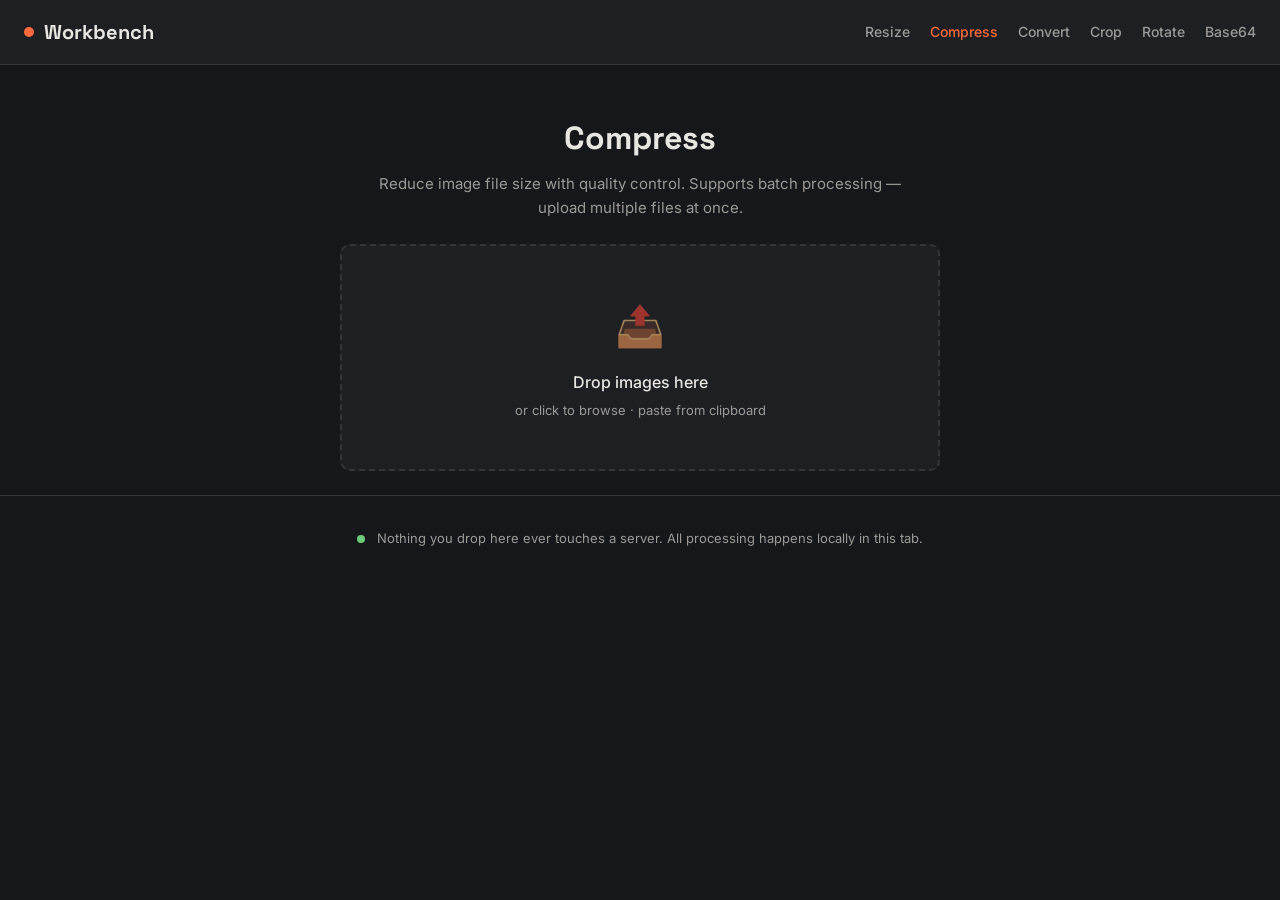
<file: compress/index.html>
<!DOCTYPE html>
<html lang="en">
<head>
<meta charset="UTF-8">
<meta name="viewport" content="width=device-width, initial-scale=1.0">
<title>Compress — Workbench</title>
<meta name="description" content="Reduce image file size with quality control and batch processing. All compression happens in your browser.">
<link rel="preconnect" href="https://fonts.googleapis.com">
<link rel="preconnect" href="https://fonts.gstatic.com" crossorigin>
<link href="https://fonts.googleapis.com/css2?family=Space+Grotesk:wght@600;700&family=Inter:wght@400;500;600&family=JetBrains+Mono:wght@400;500;700&display=swap" rel="stylesheet">
<link rel="stylesheet" href="/shared/style.css">
<style>
.compress-readout .readout-item:first-child { grid-column: 1 / -1; }
.compress-readout { grid-template-columns: 1fr 1fr; }
.compress-readout .savings-row {
  grid-column: 1 / -1;
  display: flex;
  justify-content: center;
  align-items: baseline;
  gap: 8px;
  padding-top: 8px;
  border-top: 1px solid var(--border);
}
.compress-readout .savings-number {
  font-family: var(--font-mono);
  font-size: 1.75rem;
  font-weight: 700;
  color: var(--success);
}
.compress-readout .savings-label {
  font-size: 0.75rem;
  color: var(--text-dim);
  text-transform: uppercase;
  letter-spacing: 0.06em;
}
</style>
</head>
<body>

<a href="#mainContent" class="skip-link">Skip to content</a>

<div class="top-bar">
  <a href="/" class="logo"><span class="logo-dot"></span>Workbench</a>
  <nav class="nav-links" aria-label="Tool navigation">
    <a href="/resize/">Resize</a>
    <a href="/compress/" class="active" aria-current="page">Compress</a>
    <a href="/convert/">Convert</a>
    <a href="/crop/">Crop</a>
    <a href="/rotate/">Rotate</a>
    <a href="/base64/">Base64</a>
  </nav>
</div>

<main id="mainContent">
<div class="page-header">
  <h1>Compress</h1>
  <p>Reduce image file size with quality control. Supports batch processing — upload multiple files at once.</p>
</div>

<div id="dropSection">
  <div class="dropzone dropzone-centered" id="compressDropzone">
    <div class="drop-icon">&#128228;</div>
    <div class="drop-text">Drop images here</div>
    <div class="drop-sub">or click to browse &middot; paste from clipboard</div>
    <input type="file" accept="image/*" multiple aria-label="Select images to compress">
  </div>
</div>

<div class="workbench" id="workbench" style="display:none;">
  <div class="preview-panel">
    <canvas id="previewCanvas"></canvas>
  </div>
  <div class="control-panel">
    <div class="control-group">
      <div class="range-header">
        <label for="qualitySlider">Quality</label>
        <span class="range-value" id="qualityDisplay">82</span>
      </div>
      <input type="range" id="qualitySlider" min="1" max="100" value="82">
    </div>
    <div class="control-group">
      <label for="formatSelect">Output Format</label>
      <select id="formatSelect">
        <option value="original">Keep original</option>
        <option value="jpeg">Force JPEG</option>
        <option value="webp">Force WebP</option>
      </select>
    </div>
    <div class="readout compress-readout" id="readout">
      <div class="readout-item">
        <div class="readout-label">Original Size</div>
        <div class="readout-value original-size" id="origSize">--</div>
      </div>
      <div class="readout-item">
        <div class="readout-label">Compressed Size</div>
        <div class="readout-value accent" id="compressedSize">--</div>
      </div>
      <div class="savings-row">
        <span class="savings-label">You saved</span>
        <span class="savings-number" id="savingsPct">--</span>
      </div>
    </div>
    <button class="btn btn-download" id="downloadBtn">Download Compressed</button>
    <button class="btn-startover" id="startOverBtn">Start Over</button>
    <div class="batch-list" id="batchList"></div>
    <div id="batchActions" style="display:none;">
      <button class="btn btn-secondary" id="downloadAllBtn" style="width:100%;">Download All</button>
    </div>
  </div>
</div>
</main>

<footer class="privacy-note">
  <span class="privacy-dot"></span>
  Nothing you drop here ever touches a server. All processing happens locally in this tab.
</footer>

<script src="/shared/app.js"></script>
<script>
(function() {
  let currentFile = null;
  let currentImg = null;
  let currentBlob = null;
  let currentThumbUrl = null;
  let batchItems = [];
  let debounceTimer = null;

  const dz = document.getElementById('compressDropzone');
  const workbench = document.getElementById('workbench');
  const dropSection = document.getElementById('dropSection');
  const canvas = document.getElementById('previewCanvas');
  const qualitySlider = document.getElementById('qualitySlider');
  const qualityDisplay = document.getElementById('qualityDisplay');
  const formatSelect = document.getElementById('formatSelect');
  const origSize = document.getElementById('origSize');
  const compressedSize = document.getElementById('compressedSize');
  const savingsPct = document.getElementById('savingsPct');
  const downloadBtn = document.getElementById('downloadBtn');
  const batchList = document.getElementById('batchList');

  function getMime(file) {
    const fmt = formatSelect.value;
    if (fmt === 'jpeg') return 'image/jpeg';
    if (fmt === 'webp') return 'image/webp';
    const { ext } = splitFilename(file.name);
    return getMimeFromExt(ext);
  }

  function getQuality() {
    return parseInt(qualitySlider.value) / 100;
  }

  function getDisplayQuality() {
    return parseInt(qualitySlider.value);
  }

  function getExtForDownload(file, mime) {
    if (formatSelect.value === 'jpeg') return '.jpg';
    if (formatSelect.value === 'webp') return '.webp';
    const { ext } = splitFilename(file.name);
    return ext || '.png';
  }

  function updatePreview() {
    if (!currentImg || !currentFile) return;
    const mime = getMime(currentFile);
    const q = getQuality();
    const c = drawToCanvas(currentImg, currentImg.naturalWidth, currentImg.naturalHeight);
    canvas.width = currentImg.naturalWidth;
    canvas.height = currentImg.naturalHeight;
    const ctx = canvas.getContext('2d');
    ctx.drawImage(c, 0, 0);
    canvasToBlob(c, mime, q).then(blob => {
      currentBlob = blob;
      const orig = currentFile.size;
      const comp = blob.size;
      compressedSize.textContent = formatBytes(comp);
      const saved = orig - comp;
      const pct = orig > 0 ? ((saved / orig) * 100) : 0;
      if (saved >= 0) {
        savingsPct.textContent = '-' + pct.toFixed(1) + '%';
        savingsPct.className = 'savings-number';
      } else {
        savingsPct.textContent = '+' + Math.abs(pct).toFixed(1) + '%';
        savingsPct.className = 'savings-number';
        savingsPct.style.color = 'var(--accent)';
      }
      renderBatchList();
    }).catch(() => {
      compressedSize.textContent = 'Error';
    });
  }

  function schedulePreview() {
    if (debounceTimer) clearTimeout(debounceTimer);
    debounceTimer = setTimeout(updatePreview, 150);
  }

  function loadFile(file) {
    if (currentThumbUrl) URL.revokeObjectURL(currentThumbUrl);
    currentFile = file;
    currentThumbUrl = URL.createObjectURL(file);
    loadImage(file).then(img => {
      currentImg = img;
      origSize.textContent = formatBytes(file.size);
      qualityDisplay.textContent = getDisplayQuality();
      canvas.width = img.naturalWidth;
      canvas.height = img.naturalHeight;
      const ctx = canvas.getContext('2d');
      ctx.drawImage(img, 0, 0);
      workbench.style.display = 'grid';
      dropSection.style.display = 'none';
      updatePreview();
    }).catch(() => {
      origSize.textContent = 'Load error';
    });
  }

  function addBatchItem(file) {
    const existing = batchItems.find(i => i.file === file);
    if (existing) return;
    const thumbUrl = URL.createObjectURL(file);
    const item = { file, blob: null, thumbUrl };
    batchItems.push(item);
    renderBatchList();
    processBatchItem(item);
  }

  function processBatchItem(item) {
    loadImage(item.file).then(img => {
      const mime = getMime(item.file);
      const q = getQuality();
      const c = drawToCanvas(img, img.naturalWidth, img.naturalHeight);
      canvasToBlob(c, mime, q).then(blob => {
        item.blob = blob;
        renderBatchList();
      }).catch(() => {});
    }).catch(() => {});
  }

  function renderBatchList() {
    const allItems = [{ file: currentFile, blob: currentBlob, thumbUrl: currentThumbUrl }, ...batchItems].filter(i => i.file);
    const hasMultiple = allItems.length > 1;
    if (!hasMultiple) { batchList.innerHTML = ''; document.getElementById('batchActions').style.display = 'none'; return; }
    document.getElementById('batchActions').style.display = hasMultiple ? 'block' : 'none';
    let html = '';
    allItems.forEach((item, i) => {
      const f = item.file;
      html += '<div class="batch-item">';
      html += '<img class="batch-thumb" src="' + item.thumbUrl + '" alt="">';
      html += '<div class="batch-info">';
      html += '<div class="batch-name">' + f.name + '</div>';
      html += '<div class="batch-size">' + formatBytes(f.size) + ' \u2192 ' + (item.blob ? formatBytes(item.blob.size) : '...') + '</div>';
      html += '</div>';
      if (item.blob) {
        html += '<button class="batch-dl" data-index="' + i + '">DL</button>';
      }
      html += '</div>';
    });
    batchList.innerHTML = html;
    batchList.querySelectorAll('.batch-dl').forEach(btn => {
      btn.addEventListener('click', () => {
        const idx = parseInt(btn.dataset.index);
        const item = allItems[idx];
        if (item && item.blob) {
          const { base } = splitFilename(item.file.name);
          const newExt = getExtForDownload(item.file, getMime(item.file));
          downloadBlob(item.blob, base + '_compressed' + newExt);
        }
      });
    });
  }

  document.getElementById('downloadAllBtn').addEventListener('click', () => {
    const allItems = [{ file: currentFile, blob: currentBlob }, ...batchItems].filter(i => i.file && i.blob);
    allItems.forEach(item => {
      const { base } = splitFilename(item.file.name);
      const newExt = getExtForDownload(item.file, getMime(item.file));
      downloadBlob(item.blob, base + '_compressed' + newExt);
    });
  });

  document.getElementById('startOverBtn').addEventListener('click', () => {
    currentFile = null;
    currentImg = null;
    currentBlob = null;
    if (currentThumbUrl) URL.revokeObjectURL(currentThumbUrl);
    currentThumbUrl = null;
    batchItems.forEach(item => { if (item.thumbUrl) URL.revokeObjectURL(item.thumbUrl); });
    batchItems = [];
    batchList.innerHTML = '';
    document.getElementById('batchActions').style.display = 'none';
    workbench.style.display = 'none';
    dropSection.style.display = '';
    try { sessionStorage.removeItem('wb_file'); } catch(e) {}
  });

  function handleFiles(files) {
    const images = Array.from(files).filter(f => f.type.startsWith('image/'));
    if (!images.length) return;
    loadFile(images[0]);
    images.slice(1).forEach(f => addBatchItem(f));
  }

  qualitySlider.addEventListener('input', () => {
    qualityDisplay.textContent = getDisplayQuality();
    schedulePreview();
  });

  formatSelect.addEventListener('change', () => {
    if (currentFile) {
      updatePreview();
      batchItems.forEach(item => processBatchItem(item));
    }
  });

  downloadBtn.addEventListener('click', () => {
    if (!currentImg || !currentFile) return;
    const mime = getMime(currentFile);
    const q = getQuality();
    const c = drawToCanvas(currentImg, currentImg.naturalWidth, currentImg.naturalHeight);
    const { base } = splitFilename(currentFile.name);
    const newExt = getExtForDownload(currentFile, mime);
    canvasToBlob(c, mime, q).then(blob => downloadBlob(blob, base + '_compressed' + newExt));
  });

  initDropzone(dz, handleFiles);

  try {
    const saved = sessionStorage.getItem('wb_file');
    if (saved) {
      sessionStorage.removeItem('wb_file');
      fetch(saved).then(r => r.blob()).then(blob => {
        const ext = blob.type.split('/')[1] || 'png';
        const file = new File([blob], 'pasted-image.' + ext, { type: blob.type });
        loadFile(file);
      }).catch(() => {});
    }
  } catch(e) {}
})();
</script>
</body>
</html>
</file>
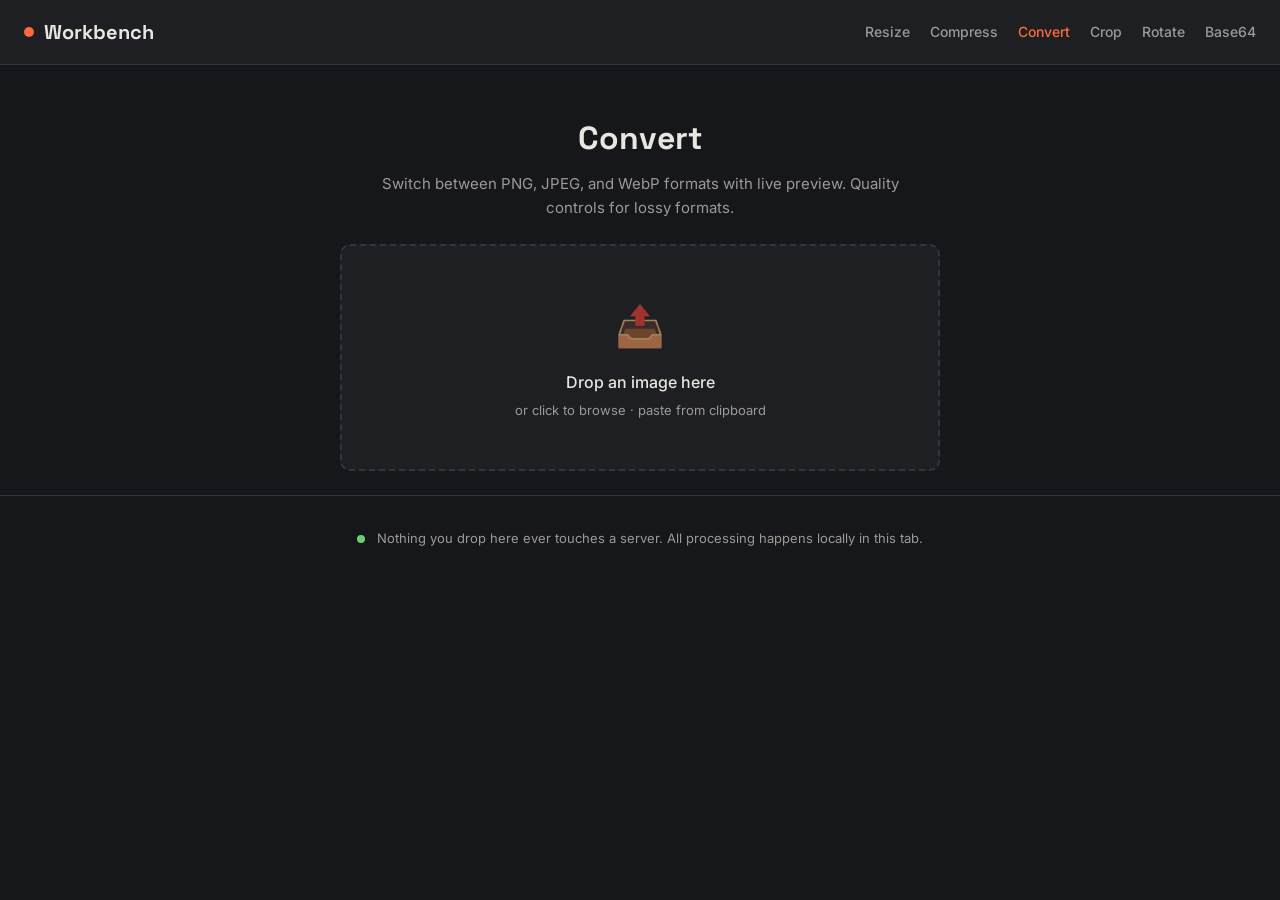
<file: convert/index.html>
<!DOCTYPE html>
<html lang="en">
<head>
<meta charset="UTF-8">
<meta name="viewport" content="width=device-width, initial-scale=1.0">
<title>Convert — Workbench</title>
<meta name="description" content="Convert images between PNG, JPEG, and WebP formats with live preview and quality controls.">
<link rel="preconnect" href="https://fonts.googleapis.com">
<link rel="preconnect" href="https://fonts.gstatic.com" crossorigin>
<link href="https://fonts.googleapis.com/css2?family=Space+Grotesk:wght@600;700&family=Inter:wght@400;500;600&family=JetBrains+Mono:wght@400;500;700&display=swap" rel="stylesheet">
<link rel="stylesheet" href="/shared/style.css">
<style>
.convert-readout { grid-template-columns: repeat(4, 1fr); }
.convert-readout .readout-item:last-child { grid-column: 1 / -1; }
</style>
</head>
<body>

<a href="#mainContent" class="skip-link">Skip to content</a>

<div class="top-bar">
  <a href="/" class="logo"><span class="logo-dot"></span>Workbench</a>
  <nav class="nav-links" aria-label="Tool navigation">
    <a href="/resize/">Resize</a>
    <a href="/compress/">Compress</a>
    <a href="/convert/" class="active" aria-current="page">Convert</a>
    <a href="/crop/">Crop</a>
    <a href="/rotate/">Rotate</a>
    <a href="/base64/">Base64</a>
  </nav>
</div>

<main id="mainContent">
<div class="page-header">
  <h1>Convert</h1>
  <p>Switch between PNG, JPEG, and WebP formats with live preview. Quality controls for lossy formats.</p>
</div>

<div id="dropSection">
  <div class="dropzone dropzone-centered" id="convertDropzone">
    <div class="drop-icon">&#128228;</div>
    <div class="drop-text">Drop an image here</div>
    <div class="drop-sub">or click to browse &middot; paste from clipboard</div>
    <input type="file" accept="image/*" aria-label="Select an image to convert">
  </div>
</div>

<div class="workbench" id="workbench" style="display:none;">
  <div class="preview-panel">
    <canvas id="previewCanvas"></canvas>
  </div>
  <div class="control-panel">
    <div class="control-group">
      <label for="formatSelect">Output Format</label>
      <select id="formatSelect">
        <option value="png">PNG</option>
        <option value="jpeg">JPEG</option>
        <option value="webp">WebP</option>
      </select>
    </div>
    <div class="control-group" id="qualityGroup">
      <div class="range-header">
        <label for="qualitySlider">Quality</label>
        <span class="range-value" id="qualityDisplay">92</span>
      </div>
      <input type="range" id="qualitySlider" min="1" max="100" value="92">
      <div style="font-size:0.75rem;color:var(--text-dim);margin-top:2px;">Hidden for lossless formats (PNG)</div>
    </div>
    <div class="readout convert-readout" id="readout">
      <div class="readout-item">
        <div class="readout-label">Original Format</div>
        <div class="readout-value original-size" id="origFormat">--</div>
      </div>
      <div class="readout-item">
        <div class="readout-label">Original Size</div>
        <div class="readout-value original-size" id="origSize">--</div>
      </div>
      <div class="readout-item">
        <div class="readout-label">New Format</div>
        <div class="readout-value accent" id="newFormat">--</div>
      </div>
      <div class="readout-item">
        <div class="readout-label">New Size</div>
        <div class="readout-value" id="newSize">--</div>
      </div>
      <div class="readout-item">
        <div class="readout-label">Dimensions</div>
        <div class="readout-value" id="dims">--</div>
      </div>
    </div>
    <button class="btn btn-download" id="downloadBtn">Download Converted</button>
    <button class="btn-startover" id="startOverBtn">Start Over</button>
  </div>
</div>
</main>

<footer class="privacy-note">
  <span class="privacy-dot"></span>
  Nothing you drop here ever touches a server. All processing happens locally in this tab.
</footer>

<script src="/shared/app.js"></script>
<script>
(function() {
  let currentFile = null;
  let currentImg = null;

  const dz = document.getElementById('convertDropzone');
  const workbench = document.getElementById('workbench');
  const dropSection = document.getElementById('dropSection');
  const canvas = document.getElementById('previewCanvas');
  const formatSelect = document.getElementById('formatSelect');
  const qualitySlider = document.getElementById('qualitySlider');
  const qualityDisplay = document.getElementById('qualityDisplay');
  const qualityGroup = document.getElementById('qualityGroup');
  const origFormat = document.getElementById('origFormat');
  const origSize = document.getElementById('origSize');
  const newFormat = document.getElementById('newFormat');
  const newSize = document.getElementById('newSize');
  const dims = document.getElementById('dims');
  const downloadBtn = document.getElementById('downloadBtn');
  let debounceTimer = null;

  function getFormat() {
    return formatSelect.value;
  }

  function getMime() {
    const f = getFormat();
    if (f === 'png') return 'image/png';
    if (f === 'jpeg') return 'image/jpeg';
    if (f === 'webp') return 'image/webp';
    return 'image/png';
  }

  function getQuality() {
    return parseInt(qualitySlider.value) / 100;
  }

  function getExt() {
    return getExtFromFormat(getFormat());
  }

  function updatePreview() {
    if (!currentImg || !currentFile) return;
    const mime = getMime();
    const q = getFormat() === 'png' ? undefined : getQuality();
    const c = drawToCanvas(currentImg, currentImg.naturalWidth, currentImg.naturalHeight);
    canvas.width = currentImg.naturalWidth;
    canvas.height = currentImg.naturalHeight;
    const ctx = canvas.getContext('2d');
    ctx.drawImage(c, 0, 0);
    canvasToBlob(c, mime, q).then(blob => {
      newSize.textContent = formatBytes(blob.size);
    });
  }

  function schedulePreview() {
    if (debounceTimer) clearTimeout(debounceTimer);
    debounceTimer = setTimeout(updatePreview, 150);
  }

  function loadFile(file) {
    currentFile = file;
    loadImage(file).then(img => {
      currentImg = img;
      const { ext } = splitFilename(file.name);
      origFormat.textContent = (ext.toUpperCase().replace('.', '') || 'UNKNOWN');
      origSize.textContent = formatBytes(file.size);
      newFormat.textContent = getFormat().toUpperCase();
      dims.textContent = img.naturalWidth + ' \u00d7 ' + img.naturalHeight + ' px';
      canvas.width = img.naturalWidth;
      canvas.height = img.naturalHeight;
      const ctx = canvas.getContext('2d');
      ctx.drawImage(img, 0, 0);
      workbench.style.display = 'grid';
      dropSection.style.display = 'none';
      updatePreview();
    }).catch(() => {
      origFormat.textContent = 'Error';
    });
  }

  function updateQualityVisibility() {
    const showQuality = getFormat() !== 'png';
    qualityGroup.style.display = showQuality ? 'flex' : 'none';
  }
  updateQualityVisibility();

  formatSelect.addEventListener('change', () => {
    newFormat.textContent = getFormat().toUpperCase();
    updateQualityVisibility();
    if (currentFile && currentImg) updatePreview();
  });

  qualitySlider.addEventListener('input', () => {
    qualityDisplay.textContent = parseInt(qualitySlider.value);
    schedulePreview();
  });

  downloadBtn.addEventListener('click', () => {
    if (!currentImg || !currentFile) return;
    const mime = getMime();
    const q = getFormat() === 'png' ? undefined : getQuality();
    const c = drawToCanvas(currentImg, currentImg.naturalWidth, currentImg.naturalHeight);
    const { base } = splitFilename(currentFile.name);
    canvasToBlob(c, mime, q).then(blob => downloadBlob(blob, base + getExt()));
  });

  initDropzone(dz, (files) => {
    if (files.length) loadFile(files[0]);
  });

  document.getElementById('startOverBtn').addEventListener('click', () => {
    currentFile = null;
    currentImg = null;
    workbench.style.display = 'none';
    dropSection.style.display = '';
    try { sessionStorage.removeItem('wb_file'); } catch(e) {}
  });

  try {
    const saved = sessionStorage.getItem('wb_file');
    if (saved) {
      sessionStorage.removeItem('wb_file');
      fetch(saved).then(r => r.blob()).then(blob => {
        const ext = blob.type.split('/')[1] || 'png';
        const file = new File([blob], 'pasted-image.' + ext, { type: blob.type });
        loadFile(file);
      }).catch(() => {});
    }
  } catch(e) {}
})();
</script>
</body>
</html>
</file>
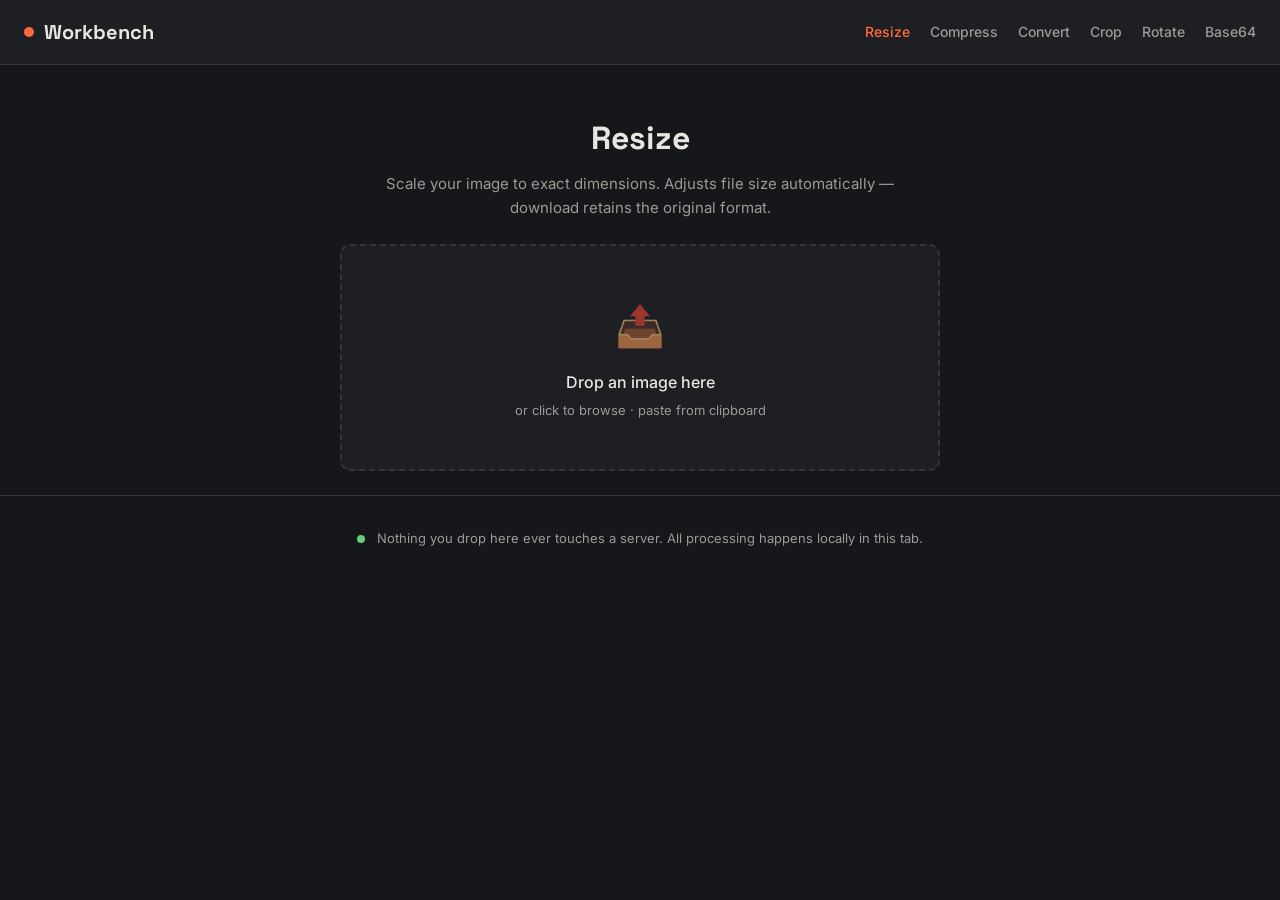
<file: resize/index.html>
<!DOCTYPE html>
<html lang="en">
<head>
<meta charset="UTF-8">
<meta name="viewport" content="width=device-width, initial-scale=1.0">
<title>Resize — Workbench</title>
<meta name="description" content="Resize images to exact dimensions with aspect-ratio lock, quick presets, and live preview. All processing happens in your browser.">
<link rel="preconnect" href="https://fonts.googleapis.com">
<link rel="preconnect" href="https://fonts.gstatic.com" crossorigin>
<link href="https://fonts.googleapis.com/css2?family=Space+Grotesk:wght@600;700&family=Inter:wght@400;500;600&family=JetBrains+Mono:wght@400;500;700&display=swap" rel="stylesheet">
<link rel="stylesheet" href="/shared/style.css">
</head>
<body>

<a href="#mainContent" class="skip-link">Skip to content</a>

<div class="top-bar">
  <a href="/" class="logo"><span class="logo-dot"></span>Workbench</a>
  <nav class="nav-links" aria-label="Tool navigation">
    <a href="/resize/" class="active" aria-current="page">Resize</a>
    <a href="/compress/">Compress</a>
    <a href="/convert/">Convert</a>
    <a href="/crop/">Crop</a>
    <a href="/rotate/">Rotate</a>
    <a href="/base64/">Base64</a>
  </nav>
</div>

<main id="mainContent">
<div class="page-header">
  <h1>Resize</h1>
  <p>Scale your image to exact dimensions. Adjusts file size automatically — download retains the original format.</p>
</div>

<div id="dropSection">
  <div class="dropzone dropzone-centered" id="resizeDropzone">
    <div class="drop-icon">&#128228;</div>
    <div class="drop-text">Drop an image here</div>
    <div class="drop-sub">or click to browse &middot; paste from clipboard</div>
    <input type="file" accept="image/*" aria-label="Select an image to resize">
  </div>
</div>

<div class="workbench" id="workbench" style="display:none;">
  <div class="preview-panel">
    <canvas id="previewCanvas"></canvas>
  </div>
  <div class="control-panel">
    <div class="control-group">
      <label for="presetSelect">Quick Preset</label>
      <select id="presetSelect">
        <option value="">Custom</option>
        <option value="1920x1080">1920 &times; 1080 (Full HD)</option>
        <option value="1280x720">1280 &times; 720 (HD)</option>
        <option value="1080x1080">1080 &times; 1080 (Square)</option>
        <option value="1080x1350">1080 &times; 1350 (Portrait)</option>
        <option value="512x512">512 &times; 512 (Icon)</option>
      </select>
    </div>
    <div class="control-group">
      <label for="widthInput">Width (px)</label>
      <input type="number" id="widthInput" min="1" max="10000" value="800">
    </div>
    <div class="control-group">
      <label for="heightInput">Height (px)</label>
      <input type="number" id="heightInput" min="1" max="10000" value="600">
    </div>
    <div class="control-group checkbox-group">
      <input type="checkbox" id="lockAspect" checked>
      <label for="lockAspect">Lock aspect ratio</label>
    </div>
    <div class="readout">
      <div class="readout-item">
        <div class="readout-label">Original</div>
        <div class="readout-value original-size" id="origDims">--</div>
      </div>
      <div class="readout-item">
        <div class="readout-label">Output</div>
        <div class="readout-value" id="outDims">--</div>
      </div>
      <div class="readout-item">
        <div class="readout-label">File Size</div>
        <div class="readout-value accent" id="outSize">--</div>
      </div>
    </div>
    <button class="btn btn-download" id="downloadBtn">Download Resized</button>
    <button class="btn-startover" id="startOverBtn">Start Over</button>
  </div>
</div>
</main>

<footer class="privacy-note">
  <span class="privacy-dot"></span>
  Nothing you drop here ever touches a server. All processing happens locally in this tab.
</footer>

<script src="/shared/app.js"></script>
<script>
(function() {
  let originalFile = null;
  let originalImg = null;
  let aspectRatio = 1;
  const MAX_DIM = 10000;
  let debounceTimer = null;

  const dz = document.getElementById('resizeDropzone');
  const workbench = document.getElementById('workbench');
  const dropSection = document.getElementById('dropSection');
  const canvas = document.getElementById('previewCanvas');
  const widthInput = document.getElementById('widthInput');
  const heightInput = document.getElementById('heightInput');
  const lockCheck = document.getElementById('lockAspect');
  const presetSelect = document.getElementById('presetSelect');
  const origDims = document.getElementById('origDims');
  const outDims = document.getElementById('outDims');
  const outSize = document.getElementById('outSize');
  const downloadBtn = document.getElementById('downloadBtn');

  let updating = false;

  function schedulePreview() {
    if (debounceTimer) clearTimeout(debounceTimer);
    debounceTimer = setTimeout(updatePreview, 100);
  }

  function updatePreview() {
    if (!originalImg || updating) return;
    const w = Math.min(parseInt(widthInput.value) || 1, MAX_DIM);
    const h = Math.min(parseInt(heightInput.value) || 1, MAX_DIM);
    const c = drawToCanvas(originalImg, w, h);
    canvas.width = w;
    canvas.height = h;
    const ctx = canvas.getContext('2d');
    ctx.drawImage(c, 0, 0);
    outDims.textContent = w + ' \u00d7 ' + h + ' px';
    const { ext } = splitFilename(originalFile.name);
    const mime = getMimeFromExt(ext);
    const q = (mime === 'image/jpeg' || mime === 'image/webp') ? 0.92 : undefined;
    canvasToBlob(c, mime, q).then(blob => {
      outSize.textContent = formatBytes(blob.size);
    }).catch(() => {
      outSize.textContent = 'Error';
    });
  }

  function loadFile(file) {
    originalFile = file;
    loadImage(file).then(img => {
      originalImg = img;
      const w = img.naturalWidth;
      const h = img.naturalHeight;
      aspectRatio = w / h;
      origDims.textContent = w + ' \u00d7 ' + h + ' px';
      widthInput.value = w;
      heightInput.value = h;
      workbench.style.display = 'grid';
      dropSection.style.display = 'none';
      updatePreview();
    }).catch(() => {
      origDims.textContent = 'Load error';
    });
  }

  function onWidthChange() {
    if (!lockCheck.checked || !originalImg || updating) { schedulePreview(); return; }
    const w = Math.min(parseInt(widthInput.value) || 1, MAX_DIM);
    const h = Math.round(w / aspectRatio);
    updating = true;
    heightInput.value = h;
    updating = false;
    schedulePreview();
  }

  function onHeightChange() {
    if (!lockCheck.checked || !originalImg || updating) { schedulePreview(); return; }
    const h = Math.min(parseInt(heightInput.value) || 1, MAX_DIM);
    const w = Math.round(h * aspectRatio);
    updating = true;
    widthInput.value = w;
    updating = false;
    schedulePreview();
  }

  widthInput.addEventListener('input', onWidthChange);
  heightInput.addEventListener('input', onHeightChange);

  lockCheck.addEventListener('change', () => {
    if (lockCheck.checked && originalImg) onWidthChange();
  });

  presetSelect.addEventListener('change', () => {
    const val = presetSelect.value;
    if (!val) return;
    const [w, h] = val.split('x').map(Number);
    if (lockCheck.checked) {
      updating = true;
      widthInput.value = w;
      heightInput.value = h;
      updating = false;
    } else {
      widthInput.value = w;
      heightInput.value = h;
    }
    updatePreview();
  });

  downloadBtn.addEventListener('click', () => {
    if (!originalFile || !originalImg) return;
    const w = Math.min(parseInt(widthInput.value) || 1, MAX_DIM);
    const h = Math.min(parseInt(heightInput.value) || 1, MAX_DIM);
    const c = drawToCanvas(originalImg, w, h);
    const { base, ext } = splitFilename(originalFile.name);
    const mime = getMimeFromExt(ext);
    const q = (mime === 'image/jpeg' || mime === 'image/webp') ? 0.92 : undefined;
    const fname = base + '-' + w + 'x' + h + ext;
    canvasToBlob(c, mime, q).then(blob => downloadBlob(blob, fname));
  });

  document.getElementById('startOverBtn').addEventListener('click', () => {
    originalFile = null;
    originalImg = null;
    workbench.style.display = 'none';
    dropSection.style.display = '';
    presetSelect.value = '';
    try { sessionStorage.removeItem('wb_file'); } catch(e) {}
  });

  initDropzone(dz, (files) => {
    if (files.length) loadFile(files[0]);
  });

  try {
    const saved = sessionStorage.getItem('wb_file');
    if (saved) {
      sessionStorage.removeItem('wb_file');
      fetch(saved).then(r => r.blob()).then(blob => {
        const ext = blob.type.split('/')[1] || 'png';
        const file = new File([blob], 'pasted-image.' + ext, { type: blob.type });
        loadFile(file);
      }).catch(() => {});
    }
  } catch(e) {}
})();
</script>
</body>
</html>
</file>
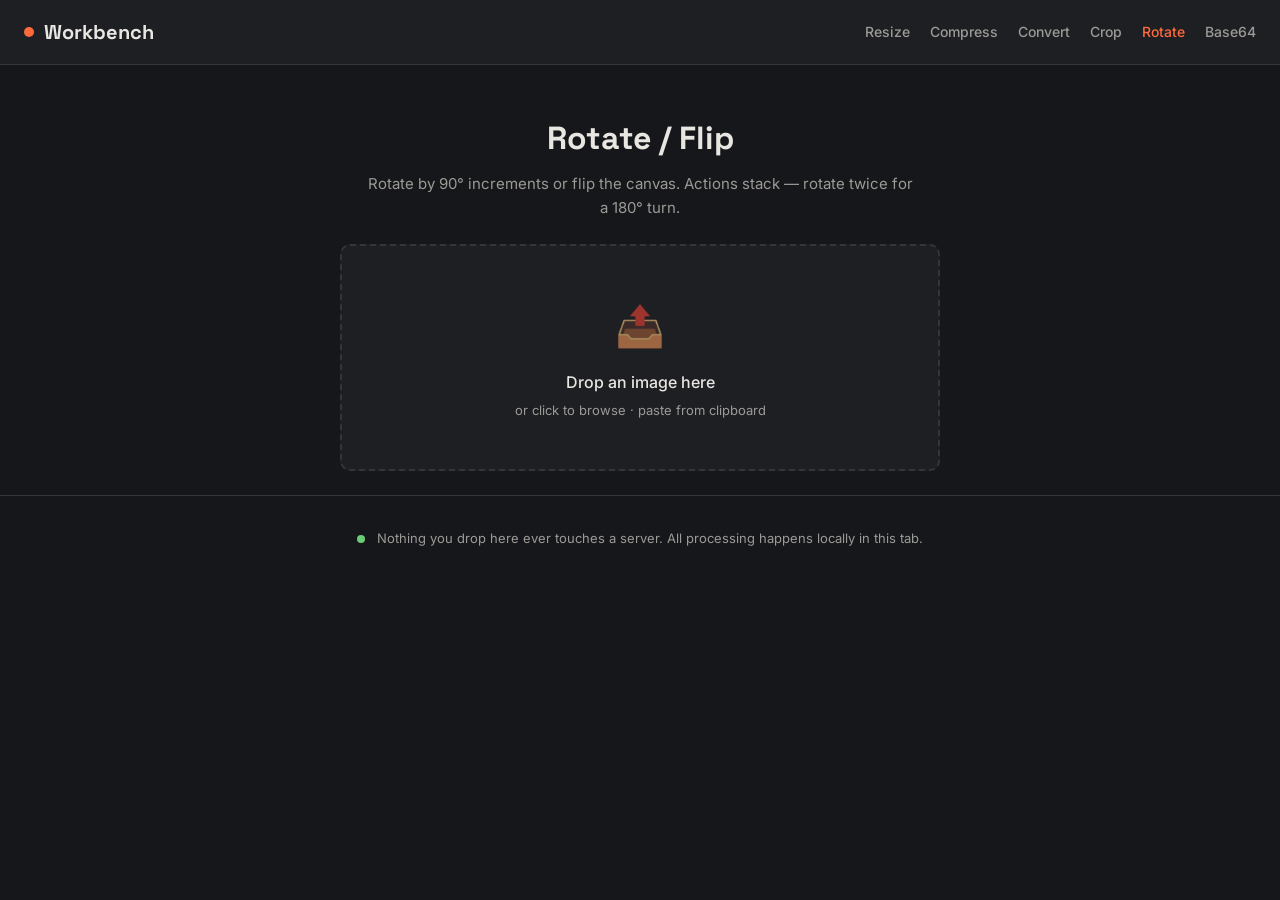
<file: rotate/index.html>
<!DOCTYPE html>
<html lang="en">
<head>
<meta charset="UTF-8">
<meta name="viewport" content="width=device-width, initial-scale=1.0">
<title>Rotate / Flip — Workbench</title>
<meta name="description" content="Rotate images by 90-degree increments or flip horizontally and vertically. All transformations happen in your browser.">
<link rel="preconnect" href="https://fonts.googleapis.com">
<link rel="preconnect" href="https://fonts.gstatic.com" crossorigin>
<link href="https://fonts.googleapis.com/css2?family=Space+Grotesk:wght@600;700&family=Inter:wght@400;500;600&family=JetBrains+Mono:wght@400;500;700&display=swap" rel="stylesheet">
<link rel="stylesheet" href="/shared/style.css">
</head>
<body>

<a href="#mainContent" class="skip-link">Skip to content</a>

<div class="top-bar">
  <a href="/" class="logo"><span class="logo-dot"></span>Workbench</a>
  <nav class="nav-links" aria-label="Tool navigation">
    <a href="/resize/">Resize</a>
    <a href="/compress/">Compress</a>
    <a href="/convert/">Convert</a>
    <a href="/crop/">Crop</a>
    <a href="/rotate/" class="active" aria-current="page">Rotate</a>
    <a href="/base64/">Base64</a>
  </nav>
</div>

<main id="mainContent">
<div class="page-header">
  <h1>Rotate / Flip</h1>
  <p>Rotate by 90&deg; increments or flip the canvas. Actions stack — rotate twice for a 180&deg; turn.</p>
</div>

<div id="dropSection">
  <div class="dropzone dropzone-centered" id="rotateDropzone">
    <div class="drop-icon">&#128228;</div>
    <div class="drop-text">Drop an image here</div>
    <div class="drop-sub">or click to browse &middot; paste from clipboard</div>
    <input type="file" accept="image/*" aria-label="Select an image to rotate or flip">
  </div>
</div>

<div class="workbench" id="workbench" style="display:none;">
  <div class="preview-panel">
    <canvas id="previewCanvas"></canvas>
  </div>
  <div class="control-panel">
    <div class="control-group">
      <label>Transform</label>
      <div class="btn-row">
        <button class="btn btn-secondary" id="rotateL">&larr; 90&deg;</button>
        <button class="btn btn-secondary" id="rotateR">90&deg; &rarr;</button>
        <button class="btn btn-secondary" id="flipH">&#8596; H</button>
        <button class="btn btn-secondary" id="flipV">&#8597; V</button>
      </div>
    </div>
    <div class="control-group">
      <button class="btn btn-secondary" id="resetBtn" style="width:100%;">Reset</button>
    </div>
    <div class="readout">
      <div class="readout-item">
        <div class="readout-label">Original</div>
        <div class="readout-value original-size" id="origDims">--</div>
      </div>
      <div class="readout-item">
        <div class="readout-label">Current</div>
        <div class="readout-value" id="curDims">--</div>
      </div>
      <div class="readout-item">
        <div class="readout-label">Orientation</div>
        <div class="readout-value accent" id="oriText">0&deg;</div>
      </div>
    </div>
    <button class="btn btn-download" id="downloadBtn">Download Transformed</button>
    <button class="btn-startover" id="startOverBtn">Start Over</button>
  </div>
</div>
</main>

<footer class="privacy-note">
  <span class="privacy-dot"></span>
  Nothing you drop here ever touches a server. All processing happens locally in this tab.
</footer>

<script src="/shared/app.js"></script>
<script>
(function() {
  let img = null;
  let file = null;
  let rotation = 0;
  let flipH = false;
  let flipV = false;

  const canvas = document.getElementById('previewCanvas');
  const origDims = document.getElementById('origDims');
  const curDims = document.getElementById('curDims');
  const oriText = document.getElementById('oriText');

  function render() {
    if (!img) return;
    const angle = rotation * Math.PI / 180;
    const sin = Math.abs(Math.sin(angle));
    const cos = Math.abs(Math.cos(angle));
    const iw = img.naturalWidth;
    const ih = img.naturalHeight;
    const cw = Math.round(iw * cos + ih * sin);
    const ch = Math.round(iw * sin + ih * cos);
    canvas.width = cw;
    canvas.height = ch;
    const ctx = canvas.getContext('2d');
    ctx.translate(cw / 2, ch / 2);
    ctx.rotate(angle);
    ctx.scale(flipH ? -1 : 1, flipV ? -1 : 1);
    ctx.drawImage(img, -iw / 2, -ih / 2, iw, ih);
    curDims.textContent = cw + ' \u00d7 ' + ch + ' px';
    const ori = [];
    if (rotation > 0) ori.push(rotation + '\u00b0');
    if (flipH) ori.push('H');
    if (flipV) ori.push('V');
    oriText.innerHTML = ori.length ? ori.join(' / ') : '0\u00b0';
  }

  function loadFile(f) {
    file = f;
    rotation = 0;
    flipH = false;
    flipV = false;
    document.getElementById('flipH').classList.remove('active');
    document.getElementById('flipV').classList.remove('active');
    loadImage(f).then(loaded => {
      img = loaded;
      origDims.textContent = loaded.naturalWidth + ' \u00d7 ' + loaded.naturalHeight + ' px';
      render();
      document.getElementById('workbench').style.display = 'grid';
      document.getElementById('dropSection').style.display = 'none';
    }).catch(() => {
      origDims.textContent = 'Load error';
    });
  }

  document.getElementById('rotateL').addEventListener('click', () => {
    rotation = (rotation - 90 + 360) % 360;
    render();
  });

  document.getElementById('rotateR').addEventListener('click', () => {
    rotation = (rotation + 90) % 360;
    render();
  });

  document.getElementById('flipH').addEventListener('click', () => {
    flipH = !flipH;
    render();
    document.getElementById('flipH').classList.toggle('active', flipH);
  });

  document.getElementById('flipV').addEventListener('click', () => {
    flipV = !flipV;
    render();
    document.getElementById('flipV').classList.toggle('active', flipV);
  });

  document.getElementById('resetBtn').addEventListener('click', () => {
    rotation = 0;
    flipH = false;
    flipV = false;
    document.getElementById('flipH').classList.remove('active');
    document.getElementById('flipV').classList.remove('active');
    render();
  });

  document.getElementById('downloadBtn').addEventListener('click', () => {
    if (!img || !file) return;
    const { base, ext } = splitFilename(file.name);
    const mime = getMimeFromExt(ext);
    canvasToBlob(canvas, mime).then(blob => {
      downloadBlob(blob, base + '_transformed' + ext);
    });
  });

  const dz = document.getElementById('rotateDropzone');
  initDropzone(dz, (files) => { if (files.length) loadFile(files[0]); });

  document.getElementById('startOverBtn').addEventListener('click', () => {
    img = null;
    file = null;
    rotation = 0;
    flipH = false;
    flipV = false;
    document.getElementById('flipH').classList.remove('active');
    document.getElementById('flipV').classList.remove('active');
    document.getElementById('workbench').style.display = 'none';
    document.getElementById('dropSection').style.display = '';
    try { sessionStorage.removeItem('wb_file'); } catch(e) {}
  });

  try {
    const saved = sessionStorage.getItem('wb_file');
    if (saved) {
      sessionStorage.removeItem('wb_file');
      fetch(saved).then(r => r.blob()).then(blob => {
        const ext = blob.type.split('/')[1] || 'png';
        const f = new File([blob], 'pasted-image.' + ext, { type: blob.type });
        loadFile(f);
      }).catch(() => {});
    }
  } catch(e) {}
})();
</script>
</body>
</html>
</file>
<file: shared/style.css>
/* ===== DESIGN TOKENS ===== */
:root {
  --bg: #16171a;
  --surface: #1e1f23;
  --surface-2: #26272c;
  --border: #34353a;
  --text: #e8e6e1;
  --text-dim: #9b9a96;
  --accent: #ff6a3d;
  --accent-hover: #e85a2c;
  --accent-glow: rgba(255, 106, 61, 0.25);
  --success: #6bcb77;
  --success-hover: #5ab866;
  --radius-card: 10px;
  --radius-btn: 8px;
  --radius-input: 6px;
  --font-display: 'Space Grotesk', system-ui, sans-serif;
  --font-body: 'Inter', system-ui, sans-serif;
  --font-mono: 'JetBrains Mono', 'Consolas', monospace;
  --max-width: 1200px;
  --transition: 200ms ease;
}

*, *::before, *::after { box-sizing: border-box; margin: 0; padding: 0; }

html { font-size: 16px; -webkit-font-smoothing: antialiased; }

body {
  background: var(--bg);
  color: var(--text);
  font-family: var(--font-body);
  line-height: 1.6;
  min-height: 100vh;
}

a { color: var(--accent); text-decoration: none; }
a:hover { text-decoration: underline; }

img { max-width: 100%; display: block; }

/* ===== TOP BAR ===== */
.top-bar {
  display: flex;
  align-items: center;
  justify-content: space-between;
  padding: 16px 24px;
  border-bottom: 1px solid var(--border);
  background: var(--surface);
  position: sticky;
  top: 0;
  z-index: 100;
}
.top-bar .logo {
  font-family: var(--font-display);
  font-weight: 700;
  font-size: 1.25rem;
  color: var(--text);
  display: flex;
  align-items: center;
  gap: 10px;
  text-decoration: none;
}
.top-bar .logo:hover { text-decoration: none; }
.logo-dot {
  width: 10px;
  height: 10px;
  border-radius: 50%;
  background: var(--accent);
  display: inline-block;
  animation: pulse-dot 2s ease-in-out infinite;
}
@keyframes pulse-dot {
  0%, 100% { opacity: 1; transform: scale(1); }
  50% { opacity: 0.6; transform: scale(0.85); }
}
.top-bar .nav-links {
  display: flex;
  gap: 20px;
  align-items: center;
}
.top-bar .nav-links a {
  font-family: var(--font-body);
  font-weight: 500;
  font-size: 0.875rem;
  color: var(--text-dim);
  transition: color var(--transition);
}
.top-bar .nav-links a:hover,
.top-bar .nav-links a:focus-visible {
  color: var(--text);
  text-decoration: none;
}
.top-bar .nav-links a.active {
  color: var(--accent);
}

/* ===== PRIVACY NOTE ===== */
.privacy-note {
  text-align: center;
  padding: 32px 24px;
  font-size: 0.8125rem;
  color: var(--text-dim);
  border-top: 1px solid var(--border);
  margin-top: auto;
}
.privacy-dot {
  width: 8px;
  height: 8px;
  border-radius: 50%;
  background: var(--success);
  display: inline-block;
  margin-right: 8px;
  vertical-align: middle;
}

/* ===== DROP ZONE ===== */
.dropzone {
  border: 2px dashed var(--border);
  border-radius: var(--radius-card);
  padding: 48px 24px;
  text-align: center;
  cursor: pointer;
  transition: border-color var(--transition), background var(--transition);
  background: var(--surface);
  position: relative;
}
.dropzone:hover { border-color: var(--text-dim); }
.dropzone.drag-over {
  border-color: var(--accent);
  background: rgba(255, 106, 61, 0.06);
}
.dropzone .drop-icon {
  font-size: 2.5rem;
  margin-bottom: 12px;
  opacity: 0.6;
}
.dropzone .drop-text {
  font-family: var(--font-body);
  font-weight: 500;
  font-size: 1rem;
  color: var(--text);
}
.dropzone .drop-sub {
  font-size: 0.8125rem;
  color: var(--text-dim);
  margin-top: 4px;
}
.dropzone input[type="file"] {
  position: absolute;
  inset: 0;
  opacity: 0;
  cursor: pointer;
}

/* ===== WORKBENCH LAYOUT ===== */
.workbench {
  display: grid;
  grid-template-columns: 1fr 1fr;
  gap: 24px;
  padding: 24px;
  max-width: var(--max-width);
  margin: 0 auto;
  width: 100%;
}
.workbench .preview-panel {
  background: var(--surface);
  border-radius: var(--radius-card);
  border: 1px solid var(--border);
  overflow: hidden;
  display: flex;
  flex-direction: column;
  align-items: center;
  justify-content: center;
  min-height: 300px;
  padding: 16px;
  position: relative;
}
.workbench .preview-panel img,
.workbench .preview-panel canvas {
  max-width: 100%;
  max-height: 500px;
  object-fit: contain;
  border-radius: 4px;
}
.workbench .control-panel {
  background: var(--surface);
  border-radius: var(--radius-card);
  border: 1px solid var(--border);
  padding: 24px;
  display: flex;
  flex-direction: column;
  gap: 20px;
}

@media (max-width: 700px) {
  .workbench { grid-template-columns: 1fr; }
}

/* ===== CONTROL GROUP ===== */
.control-group {
  display: flex;
  flex-direction: column;
  gap: 6px;
}
.control-group label {
  font-size: 0.8125rem;
  font-weight: 500;
  color: var(--text-dim);
  text-transform: uppercase;
  letter-spacing: 0.04em;
}

.control-group input[type="number"],
.control-group select {
  background: var(--bg);
  border: 1px solid var(--border);
  border-radius: var(--radius-input);
  color: var(--text);
  font-family: var(--font-mono);
  font-size: 0.9375rem;
  padding: 10px 12px;
  width: 100%;
  transition: border-color var(--transition);
}
.control-group input[type="number"]:focus-visible,
.control-group select:focus-visible {
  outline: none;
  border-color: var(--accent);
  box-shadow: 0 0 0 3px var(--accent-glow);
}

.control-group input[type="range"] {
  -webkit-appearance: none;
  appearance: none;
  width: 100%;
  height: 6px;
  border-radius: 3px;
  background: var(--border);
  outline: none;
}
.control-group input[type="range"]::-webkit-slider-thumb {
  -webkit-appearance: none;
  width: 20px;
  height: 20px;
  border-radius: 50%;
  background: var(--accent);
  cursor: pointer;
  border: 2px solid var(--surface);
  box-shadow: 0 0 0 2px var(--accent);
}
.control-group input[type="range"]::-moz-range-thumb {
  width: 20px;
  height: 20px;
  border-radius: 50%;
  background: var(--accent);
  cursor: pointer;
  border: 2px solid var(--surface);
  box-shadow: 0 0 0 2px var(--accent);
}
.control-group input[type="range"]:focus-visible {
  outline: 2px solid var(--accent);
  outline-offset: 4px;
}

.control-group .range-header {
  display: flex;
  justify-content: space-between;
  align-items: center;
}
.control-group .range-value {
  font-family: var(--font-mono);
  font-size: 0.875rem;
  color: var(--accent);
  font-weight: 500;
}

/* ===== CHECKBOX (aspect ratio lock) ===== */
.checkbox-group {
  display: flex;
  align-items: center;
  gap: 8px;
}
.checkbox-group input[type="checkbox"] {
  -webkit-appearance: none;
  appearance: none;
  width: 18px;
  height: 18px;
  border: 2px solid var(--border);
  border-radius: 4px;
  background: var(--bg);
  cursor: pointer;
  display: grid;
  place-items: center;
  transition: border-color var(--transition), background var(--transition);
}
.checkbox-group input[type="checkbox"]:checked {
  border-color: var(--accent);
  background: var(--accent);
}
.checkbox-group input[type="checkbox"]:checked::after {
  content: "✓";
  color: #fff;
  font-size: 12px;
  font-weight: 700;
}
.checkbox-group input[type="checkbox"]:focus-visible {
  outline: 2px solid var(--accent);
  outline-offset: 2px;
}
.checkbox-group label {
  font-size: 0.8125rem;
  color: var(--text-dim);
  cursor: pointer;
  text-transform: none;
  letter-spacing: 0;
}

/* ===== READOUT ===== */
.readout {
  background: var(--bg);
  border: 1px solid var(--border);
  border-radius: var(--radius-card);
  padding: 16px 20px;
  display: grid;
  grid-template-columns: 1fr 1fr 1fr;
  gap: 12px;
}
.readout-item {
  text-align: center;
}
.readout-item .readout-label {
  font-size: 0.6875rem;
  text-transform: uppercase;
  letter-spacing: 0.06em;
  color: var(--text-dim);
  margin-bottom: 4px;
}
.readout-item .readout-value {
  font-family: var(--font-mono);
  font-size: 1.125rem;
  font-weight: 500;
  color: var(--text);
}
.readout-item .readout-value.savings {
  color: var(--success);
  font-weight: 700;
}
.readout-item .readout-value.original-size {
  color: var(--text-dim);
}
.readout-item .readout-value.accent {
  color: var(--accent);
}

/* ===== BUTTONS ===== */
.btn {
  display: inline-flex;
  align-items: center;
  justify-content: center;
  gap: 8px;
  font-family: var(--font-body);
  font-weight: 600;
  font-size: 0.875rem;
  padding: 10px 20px;
  border-radius: var(--radius-btn);
  border: none;
  cursor: pointer;
  transition: background var(--transition), transform var(--transition);
  text-decoration: none;
}
.btn:active { transform: scale(0.97); }
.btn:focus-visible {
  outline: 2px solid var(--accent);
  outline-offset: 3px;
}

.btn-primary {
  background: var(--accent);
  color: #fff;
}
.btn-primary:hover { background: var(--accent-hover); }

.btn-secondary {
  background: var(--surface-2);
  color: var(--text);
  border: 1px solid var(--border);
}
.btn-secondary:hover { background: var(--border); }
.btn-secondary.active {
  background: var(--accent);
  color: #fff;
  border-color: var(--accent);
}

.btn-download {
  background: var(--success);
  color: #fff;
  width: 100%;
  font-size: 1rem;
  padding: 12px 20px;
}
.btn-download:hover { background: var(--success-hover); }

/* ===== SECTION HEADERS ===== */
.page-header {
  text-align: center;
  padding: 48px 24px 24px;
  max-width: 600px;
  margin: 0 auto;
}
.page-header h1 {
  font-family: var(--font-display);
  font-weight: 700;
  font-size: 2rem;
  margin-bottom: 8px;
}
.page-header p {
  color: var(--text-dim);
  font-size: 0.9375rem;
}

/* ===== BATCH LIST ===== */
.batch-list {
  margin-top: 12px;
  border-top: 1px solid var(--border);
  padding-top: 12px;
  max-height: 240px;
  overflow-y: auto;
}
.batch-item {
  display: flex;
  align-items: center;
  gap: 12px;
  padding: 8px 0;
  border-bottom: 1px solid var(--border);
}
.batch-item:last-child { border-bottom: none; }
.batch-item .batch-thumb {
  width: 40px;
  height: 40px;
  border-radius: 4px;
  object-fit: cover;
  background: var(--bg);
  flex-shrink: 0;
}
.batch-item .batch-info {
  flex: 1;
  min-width: 0;
}
.batch-item .batch-name {
  font-size: 0.8125rem;
  color: var(--text);
  white-space: nowrap;
  overflow: hidden;
  text-overflow: ellipsis;
}
.batch-item .batch-size {
  font-family: var(--font-mono);
  font-size: 0.75rem;
  color: var(--text-dim);
}
.batch-item .batch-dl {
  font-family: var(--font-mono);
  font-size: 0.75rem;
  color: var(--accent);
  cursor: pointer;
  background: none;
  border: none;
  padding: 4px 8px;
  border-radius: 4px;
  transition: background var(--transition);
}
.batch-item .batch-dl:hover { background: var(--surface-2); }
.batch-item .batch-dl:focus-visible {
  outline: 2px solid var(--accent);
  outline-offset: 2px;
}

/* ===== COMING SOON BADGE ===== */
.coming-soon-badge {
  font-family: var(--font-mono);
  font-size: 0.6875rem;
  color: var(--accent);
  background: rgba(255, 106, 61, 0.12);
  padding: 2px 8px;
  border-radius: 4px;
  font-weight: 500;
  display: inline-block;
}

/* ===== UTILITY ===== */
.sr-only {
  position: absolute;
  width: 1px;
  height: 1px;
  overflow: hidden;
  clip: rect(0,0,0,0);
  white-space: nowrap;
}

/* ===== CROP OVERLAY ===== */
.crop-stage {
  position: relative;
  display: inline-block;
  line-height: 0;
  max-width: 100%;
  max-height: 500px;
}
.crop-stage img {
  display: block;
  max-width: 100%;
  max-height: 500px;
  object-fit: contain;
}
.crop-overlay {
  position: absolute;
  inset: 0;
  pointer-events: none;
}
.crop-box {
  position: absolute;
  border: 2px solid var(--accent);
  cursor: move;
  box-shadow: 0 0 0 9999px rgba(0,0,0,0.5);
  touch-action: none;
}
.crop-box.dragging,
.crop-box .crop-handle:active { cursor: grabbing; }
.crop-handle {
  position: absolute;
  width: 14px;
  height: 14px;
  background: #fff;
  border: 2px solid var(--accent);
  border-radius: 3px;
  z-index: 2;
  touch-action: none;
}
.crop-handle-nw { top: -7px; left: -7px; cursor: nwse-resize; }
.crop-handle-n  { top: -7px; left: 50%; margin-left: -7px; cursor: ns-resize; }
.crop-handle-ne { top: -7px; right: -7px; cursor: nesw-resize; }
.crop-handle-e  { top: 50%; margin-top: -7px; right: -7px; cursor: ew-resize; }
.crop-handle-se { bottom: -7px; right: -7px; cursor: nwse-resize; }
.crop-handle-s  { bottom: -7px; left: 50%; margin-left: -7px; cursor: ns-resize; }
.crop-handle-sw { bottom: -7px; left: -7px; cursor: nesw-resize; }
.crop-handle-w  { top: 50%; margin-top: -7px; left: -7px; cursor: ew-resize; }

/* ===== CROP GRID ===== */
.crop-grid {
  position: absolute;
  inset: 0;
  pointer-events: none;
  opacity: 0.35;
}
.crop-grid-line {
  position: absolute;
  background: rgba(255,255,255,0.55);
}
.crop-grid-line-v1 { left: 33.33%; top: 0; width: 1px; height: 100%; }
.crop-grid-line-v2 { left: 66.66%; top: 0; width: 1px; height: 100%; }
.crop-grid-line-h1 { top: 33.33%; left: 0; height: 1px; width: 100%; }
.crop-grid-line-h2 { top: 66.66%; left: 0; height: 1px; width: 100%; }

/* ===== TAB TOGGLE ===== */
.tab-toggle {
  display: flex;
  background: var(--bg);
  border: 1px solid var(--border);
  border-radius: var(--radius-btn);
  overflow: hidden;
}
.tab-btn {
  flex: 1;
  padding: 10px 16px;
  font-family: var(--font-body);
  font-weight: 500;
  font-size: 0.875rem;
  color: var(--text-dim);
  background: none;
  border: none;
  cursor: pointer;
  transition: background var(--transition), color var(--transition);
  white-space: nowrap;
}
.tab-btn:hover { color: var(--text); }
.tab-btn.active {
  background: var(--accent);
  color: #fff;
}

/* ===== TEXTAREA ===== */
.textarea-mono {
  background: var(--bg);
  border: 1px solid var(--border);
  border-radius: var(--radius-input);
  color: var(--text);
  font-family: var(--font-mono);
  font-size: 0.8125rem;
  padding: 12px;
  width: 100%;
  min-height: 120px;
  resize: vertical;
  transition: border-color var(--transition);
}
.textarea-mono:focus-visible {
  outline: none;
  border-color: var(--accent);
  box-shadow: 0 0 0 3px var(--accent-glow);
}
.textarea-mono[readonly] {
  cursor: default;
}

/* ===== BUTTON ROW ===== */
.btn-row {
  display: flex;
  gap: 8px;
  flex-wrap: wrap;
}
.btn-row .btn { flex: 1; min-width: 80px; }
.btn-row .btn-full { width: 100%; }

/* ===== SINGLE-COLUMN LAYOUT ===== */
.layout-single {
  max-width: 720px;
  margin: 0 auto;
  padding: 24px;
  display: flex;
  flex-direction: column;
  gap: 20px;
}
.layout-single .panel {
  background: var(--surface);
  border-radius: var(--radius-card);
  border: 1px solid var(--border);
  padding: 24px;
  display: flex;
  flex-direction: column;
  gap: 16px;
}

/* ===== BASE64 PREVIEW ===== */
.base64-preview {
  max-width: 100%;
  max-height: 300px;
  object-fit: contain;
  border-radius: 4px;
  background: var(--bg);
}
.layout-single .readout {
  grid-template-columns: 1fr 1fr;
}

/* ===== SMALL BUTTON ===== */
.btn-small {
  font-size: 0.8125rem;
  padding: 8px 14px;
}

/* ===== DROPZONE CENTERED ===== */
.dropzone-centered {
  max-width: 600px;
  margin: 0 auto 24px;
}

/* ===== START OVER BUTTON ===== */
.btn-startover {
  background: none;
  border: 1px solid var(--border);
  color: var(--text-dim);
  font-family: var(--font-body);
  font-weight: 500;
  font-size: 0.8125rem;
  padding: 8px 16px;
  border-radius: var(--radius-btn);
  cursor: pointer;
  transition: color var(--transition), border-color var(--transition);
}
.btn-startover:hover {
  color: var(--text);
  border-color: var(--text-dim);
}
.btn-startover:focus-visible {
  outline: 2px solid var(--accent);
  outline-offset: 2px;
}

/* ===== WARNING VALUE ===== */
.readout-value.warning {
  color: var(--accent);
}

/* ===== ARIA / ACCESSIBILITY ===== */
.top-bar nav[aria-label] a:focus-visible,
.nav-links a:focus-visible {
  outline: 2px solid var(--accent);
  outline-offset: 4px;
  border-radius: 4px;
}
.skip-link {
  position: absolute;
  top: -100%;
  left: 16px;
  background: var(--accent);
  color: #fff;
  padding: 8px 16px;
  border-radius: var(--radius-btn);
  font-weight: 600;
  z-index: 200;
  text-decoration: none;
}
.skip-link:focus {
  top: 8px;
}

/* ===== RESPONSIVE NAV ===== */
@media (max-width: 800px) {
  .top-bar { flex-wrap: wrap; gap: 10px; justify-content: center; padding: 12px 16px; }
  .top-bar .nav-links { flex-wrap: wrap; justify-content: center; gap: 10px; }
}
@media (max-width: 400px) {
  .top-bar .nav-links a { font-size: 0.8125rem; }
}

/* ===== REDUCED MOTION ===== */
@media (prefers-reduced-motion: reduce) {
  *, *::before, *::after {
    animation-duration: 0.01ms !important;
    animation-iteration-count: 1 !important;
    transition-duration: 0.01ms !important;
  }
}
</file>
